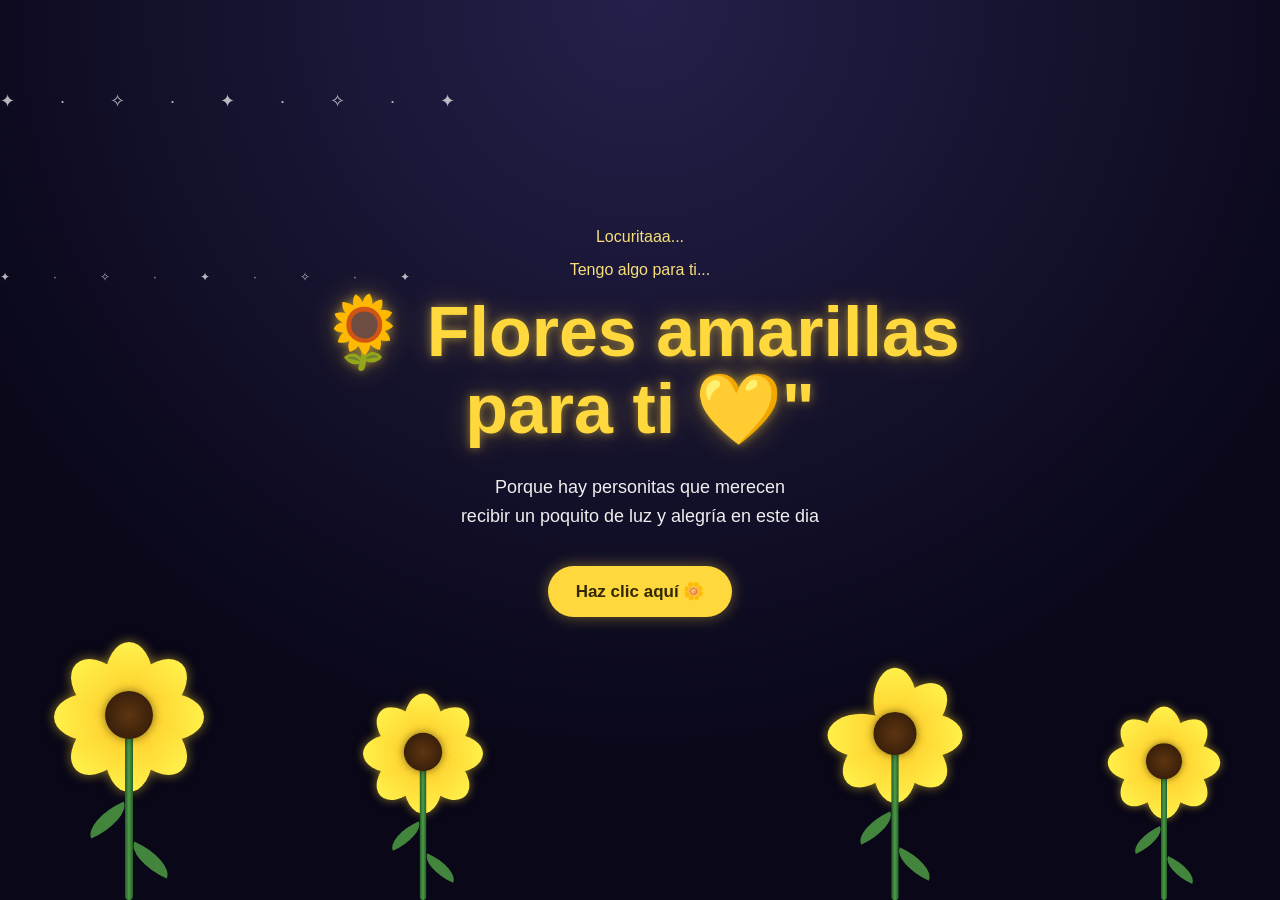
<file: index.html>
<!DOCTYPE html>
<html lang="en">

<head>
    <meta charset="UTF-8">
    <meta name="viewport" content="width=device-width, initial-scale=1.0">
    <title>Para ti 🌻 - FLORES AMARRILLAS</title>
    <link rel="stylesheet" href="estilos.css">
</head>

<body>
    <!-- ESTRELLAS -->
    <div class="estrellas">
    </div>

    <div class="jardin">
        <div class="flor flor1">
            <div class="petalos">
                <span></span>
                <span></span>
                <span></span>
                <span></span>
                <span></span>
                <span></span>
                <span></span>
                <span></span>
            </div>
            <div class="centro">
            </div>
            <div class="tallo">
            </div>
        </div>

        <div class="flor flor2">
            <div class="petalos">
                <span></span>
                <span></span>
                <span></span>
                <span></span>
                <span></span> <span></span> <span></span> <span></span>
            </div>
            <div class="centro"></div>
            <div class="tallo"></div>
        </div>
        <div class="flor flor3">
            <div class="petalos"> <span>
                </span> <span>
                </span> <span>
                </span> <span>
                </span> <span>
                </span> <span>
                </span><span></span> </div>
            <div class="centro"></div>
            <div class="tallo"></div>
        </div>
        <div class="flor flor4">
            <div class="petalos">
                <span></span>
                <span></span>
                <span></span>
                <span></span>
                <span></span>
                <span></span>
                <span></span>
                <span></span>
            </div>
            <div class="centro"></div>
            <div class="tallo"></div>
        </div>
    </div>

    <!-- MENSAJE -->
    <main class="contenido">
        <p class="pequeno">Locuritaaa...</p>
        <p class="pequeno">Tengo algo para ti...</p>
        <h1> 🌻 Flores amarillas<br> para ti 💛"</h1>
        <p class="mensaje"> Porque hay personitas que merecen
            <br> recibir un poquito de luz y alegría en este dia </p> <button
            id="boton"> Haz clic aquí 🌼 </button>
        <p id="sorpresa"></p>
    </main>
    <script src="script.js"></script>
</body>

</html>
</file>
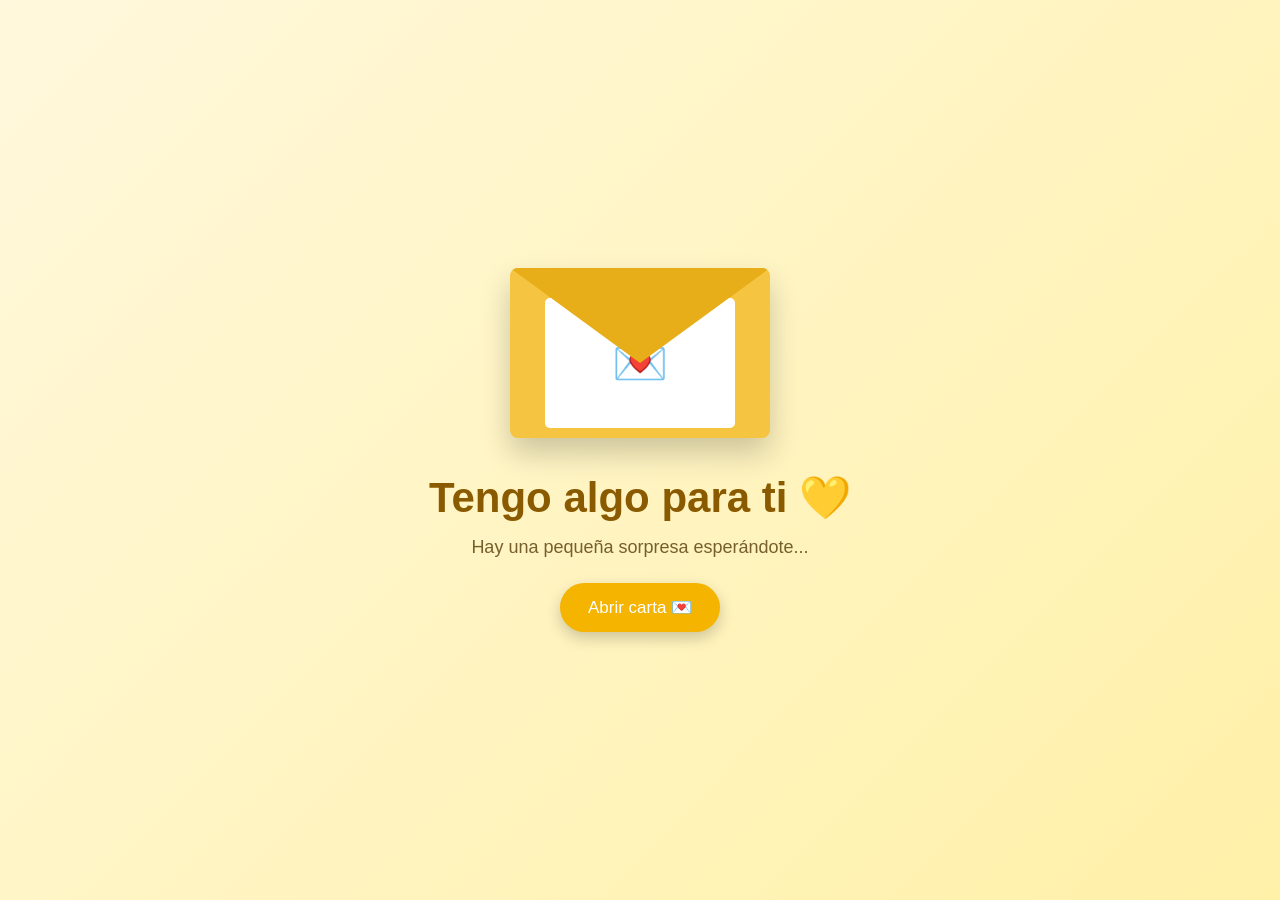
<file: carta.html>
<!DOCTYPE html>
<html lang="en">

<head>
    <meta charset="UTF-8">
    <meta name="viewport" content="width=device-width, initial-scale=1.0">
    <title>Una sorpresa para ti 🌻</title>
    <link rel="stylesheet" href="carta.css">
</head>

<body>
    <!-- PANTALLA INICIAL -->
    <section id="inicio" class="pantalla activa">

        <div class="sobre-container">

            <div class="sobre">

                <div class="tapa"></div>

                <div class="carta">
                    <span>💌</span>
                </div>

            </div>

        </div>

        <h1>Tengo algo para ti 💛</h1>

        <p>Hay una pequeña sorpresa esperándote...</p>

        <button id="abrirCarta" class="boton">
            Abrir carta 💌
        </button>
</section>
 <!-- CARTA -->
    <section id="cartaSeccion" class="pantalla">

        <div class="carta-grande">

            <div class="decoracion">🌻</div>

            <h2>Para ti 💛</h2>

            <div id="textoCarta" class="texto-carta"></div>

            <button id="sorpresaBtn" class="boton">
                Tengo otra sorpresa 🎁
            </button>

        </div>

    </section>
      <!-- SORPRESA -->
    <section id="sorpresa" class="pantalla">

        <div class="regalo-container">

            <div class="regalo">

                <div class="tapa-regalo"></div>

                <div class="caja-regalo"></div>

                <div class="cinta-vertical"></div>

                <div class="cinta-horizontal"></div>

            </div>

        </div>

        <h2>Hay algo más para ti... 🌻</h2>

        <button id="abrirRegalo" class="boton">
            Abrir regalo 🎁
        </button>

    </section>

    <!-- FLORES -->

    <section id="final" class="pantalla">

        <div id="flores"></div>

        <div class="mensaje-final">

            <h1>🌻 Sorpresa 🌻</h1>

            <p>
                Estas flores son para ti.
            </p>

            <p>
                Esta es una de mis muestras de mis sentimientos
                para poder decirte lo mucho que me gustas...

                Eres una personita especial y mereces recibir
                siempre detalles y cosas bonitas sin necesidad
                de una ocasión especial. 💛💛💛
            </p>

            <div class="flores-finales">
                🌻 🌻 🌻
            </div>

        </div>

    </section>
        <script src="carta.js"></script>
 

</body>

</html>
</file>
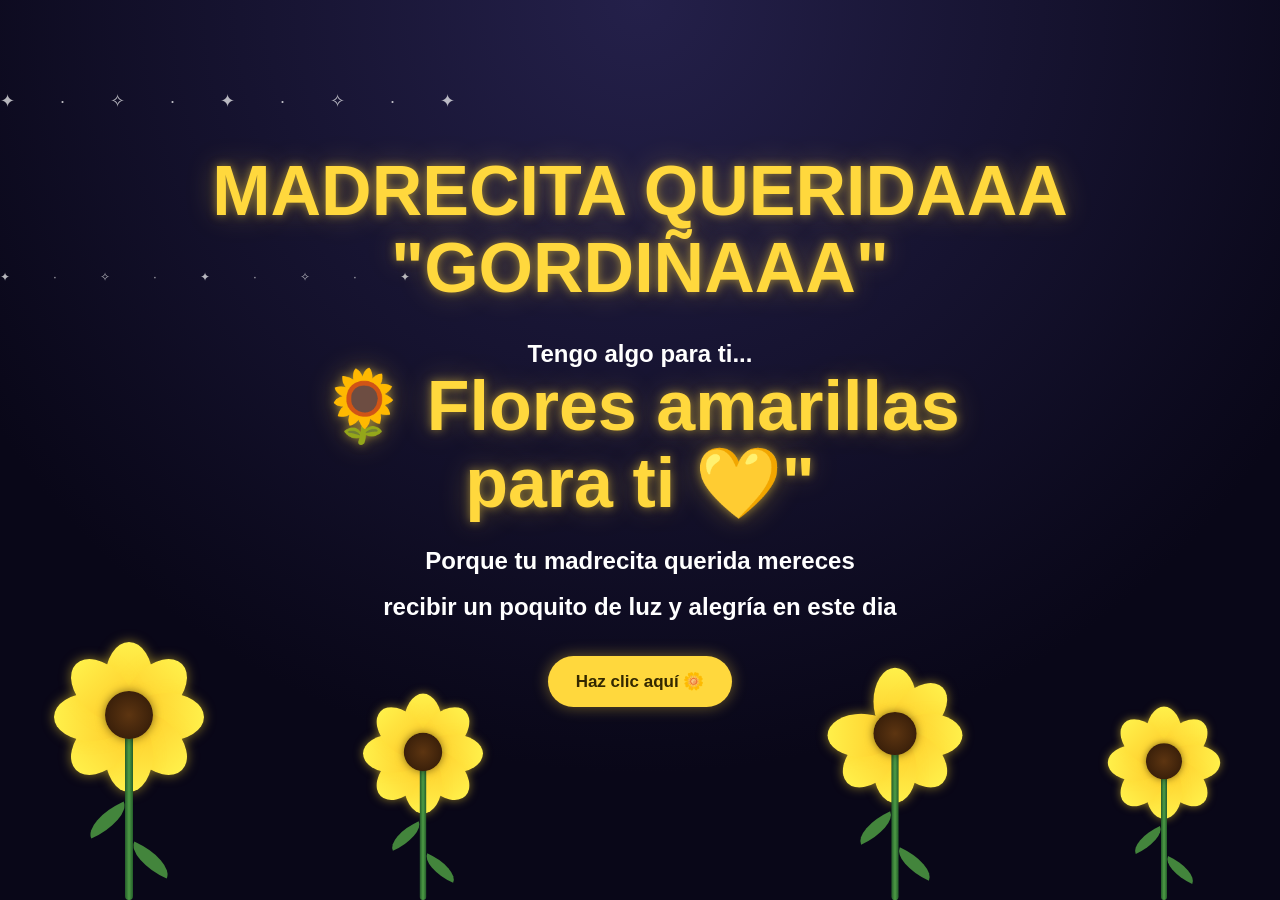
<file: ParaMama.html>
<!DOCTYPE html>
<html lang="en">

<head>
    <meta charset="UTF-8">
    <meta name="viewport" content="width=device-width, initial-scale=1.0">
    <title>Para ti 🌻 - FLORES AMARRILLAS</title>
    <link rel="stylesheet" href="estilos.css">
</head>
 
<body>
    <!-- ESTRELLAS -->
    <div class="estrellas">
    </div>

    <div class="jardin">
        <div class="flor flor1">
            <div class="petalos">
                <span></span>
                <span></span>
                <span></span>
                <span></span>
                <span></span>
                <span></span>
                <span></span>
                <span></span>
            </div>
            <div class="centro">
            </div>
            <div class="tallo">
            </div>
        </div>

        <div class="flor flor2">
            <div class="petalos">
                <span></span>
                <span></span>
                <span></span>
                <span></span>
                <span></span> <span></span> <span></span> <span></span>
            </div>
            <div class="centro"></div>
            <div class="tallo"></div>
        </div>
        <div class="flor flor3">
            <div class="petalos"> <span>
                </span> <span>
                </span> <span>
                </span> <span>
                </span> <span>
                </span> <span>
                </span><span></span> </div>
            <div class="centro"></div>
            <div class="tallo"></div>
        </div>
        <div class="flor flor4">
            <div class="petalos">
                <span></span>
                <span></span>
                <span></span>
                <span></span>
                <span></span>
                <span></span>
                <span></span>
                <span></span>
            </div>
            <div class="centro"></div>
            <div class="tallo"></div>
        </div>
    </div>

    <!-- MENSAJE -->
    <main class="contenido">
        <p class="pequeno"><H1>MADRECITA QUERIDAAA "GORDIÑAAA"</H1></p>
        <p class="pequeno"><br><h2>Tengo algo para ti...</h2></p>
        <h1> 🌻 Flores amarillas<br> para ti 💛"</h1>
        <p class="mensaje"> <h2>Porque tu madrecita querida mereces</h2>
            <br> <h2>recibir un poquito de luz y alegría en este dia</h2> </p> <button
            id="boton"> Haz clic aquí 🌼 </button>
        <p id="sorpresa"></p>
    </main>
    <script src="script.js"></script>
</body>

</html>
</file>
<file: estilos.css>
* {
    margin: 0;
    padding: 0;
    box-sizing: border-box;
}

body {
    min-height: 100vh;
    overflow: hidden;

    background:
        radial-gradient(circle at top, #24204a, #090718 70%);

    color: white;

    font-family: Arial, sans-serif;

    position: relative;
}


/* =========================
   ESTRELLAS
========================= */

.estrellas::before,
.estrellas::after {
    content: "✦  ·  ✧   ·  ✦   ·   ✧  ·  ✦";

    position: absolute;

    width: 100%;
    top: 10%;

    color: rgba(255, 255, 255, 0.7);

    font-size: 18px;

    letter-spacing: 20px;

    animation: parpadear 3s infinite alternate;
}

.estrellas::after {
    top: 30%;
    font-size: 12px;
    animation-delay: 1s;
}

@keyframes parpadear {
    from {
        opacity: 0.25;
    }

    to {
        opacity: 1;
    }
}


/* =========================
   CONTENIDO
========================= */

.contenido {
    position: relative;
    z-index: 10;

    height: 100vh;

    display: flex;
    flex-direction: column;

    justify-content: center;
    align-items: center;

    text-align: center;

    padding: 20px;
}

.pequeno {
    font-size: 16px;

    color: #f8df7b;

    margin-bottom: 15px;

    opacity: 0;

    animation: aparecer 2s forwards;
}

h1 {
    font-size: clamp(38px, 8vw, 70px);

    line-height: 1.1;

    color: #ffd83d;

    text-shadow:
        0 0 10px rgba(255, 216, 61, 0.5),
        0 0 30px rgba(255, 216, 61, 0.3);

    opacity: 0;

    animation: aparecer 2s 1s forwards;
}

.mensaje {
    margin-top: 25px;

    font-size: 18px;

    line-height: 1.6;

    color: #eeeeee;

    opacity: 0;

    animation: aparecer 2s 2s forwards;
}


/* =========================
   BOTÓN
========================= */

button {
    margin-top: 35px;

    border: none;

    padding: 15px 28px;

    border-radius: 30px;

    background: #ffd83d;

    color: #332800;

    font-size: 17px;

    font-weight: bold;

    cursor: pointer;

    box-shadow:
        0 0 15px rgba(255, 216, 61, 0.4);

    transition: transform 0.3s, box-shadow 0.3s;

    opacity: 0;

    animation: aparecer 2s 3s forwards;
}

button:hover {
    transform: scale(1.08);

    box-shadow:
        0 0 30px rgba(255, 216, 61, 0.8);
}

#sorpresa {
    margin-top: 25px;

    font-size: 20px;

    color: #fff2a8;

    min-height: 30px;
}


/* =========================
   FLORES
========================= */

.jardin {
    position: absolute;

    bottom: 0;
    left: 0;

    width: 100%;
    height: 280px;

    z-index: 5;
}

.flor {
    position: absolute;

    bottom: 0;

    width: 130px;
    height: 250px;

    transform-origin: bottom center;

    animation: moverFlor 4s ease-in-out infinite alternate;
}

.flor1 {
    left: 5%;
}

.flor2 {
    left: 28%;

    transform: scale(0.8);

    animation-delay: 1s;
}

.flor3 {
    right: 25%;

    transform: scale(0.9);

    animation-delay: 0.5s;
}

.flor4 {
    right: 4%;

    transform: scale(0.75);

    animation-delay: 1.5s;
}


/* TALLO */

.tallo {
    position: absolute;

    width: 8px;
    height: 190px;

    background: linear-gradient(
        to right,
        #245c2a,
        #4d9c45,
        #245c2a
    );

    left: 61px;
    bottom: 0;

    border-radius: 10px;
}


/* HOJAS */

.tallo::before,
.tallo::after {
    content: "";

    position: absolute;

    width: 45px;
    height: 20px;

    background: #43853c;

    border-radius: 100% 0 100% 0;
}

.tallo::before {
    left: -40px;
    top: 100px;

    transform: rotate(-25deg);
}

.tallo::after {
    right: -40px;
    top: 140px;

    transform: rotate(25deg) scaleX(-1);
}


/* PÉTALOS */

.petalos {
    position: absolute;

    width: 130px;
    height: 130px;

    top: 0;
    left: 0;

    animation: crecer 2s ease-out forwards;
}

.petalos span {
    position: absolute;

    width: 48px;
    height: 75px;

    background: linear-gradient(
        to bottom,
        #fff04a,
        #ffc928
    );

    border-radius: 50%;

    left: 41px;
    top: 27px;

    transform-origin: 24px 40px;

    box-shadow:
        0 0 12px rgba(255, 221, 50, 0.5);
}

.petalos span:nth-child(1) {
    transform: rotate(0deg) translateY(-35px);
}

.petalos span:nth-child(2) {
    transform: rotate(45deg) translateY(-35px);
}

.petalos span:nth-child(3) {
    transform: rotate(90deg) translateY(-35px);
}

.petalos span:nth-child(4) {
    transform: rotate(135deg) translateY(-35px);
}

.petalos span:nth-child(5) {
    transform: rotate(180deg) translateY(-35px);
}

.petalos span:nth-child(6) {
    transform: rotate(225deg) translateY(-35px);
}

.petalos span:nth-child(7) {
    transform: rotate(270deg) translateY(-35px);
}

.petalos span:nth-child(8) {
    transform: rotate(315deg) translateY(-35px);
}


/* CENTRO */

.centro {
    position: absolute;

    width: 48px;
    height: 48px;

    background: radial-gradient(
        circle,
        #5d3511,
        #2c1707
    );

    border-radius: 50%;

    top: 41px;
    left: 41px;

    z-index: 2;

    box-shadow:
        0 0 10px rgba(0, 0, 0, 0.5);
}


/* =========================
   ANIMACIONES
========================= */

@keyframes crecer {
    from {
        transform: scale(0);
    }

    to {
        transform: scale(1);
    }
}

@keyframes moverFlor {
    from {
        rotate: -2deg;
    }

    to {
        rotate: 2deg;
    }
}

@keyframes aparecer {
    from {
        opacity: 0;

        transform: translateY(20px);
    }

    to {
        opacity: 1;

        transform: translateY(0);
    }
}


/* =========================
   CELULAR
========================= */

@media (max-width: 600px) {

    .jardin {
        height: 210px;
    }

    .flor {
        transform: scale(0.55);
    }

    .flor2 {
        display: none;
    }

    .flor3 {
        display: none;
    }

    .flor1 {
        left: -10px;
    }

    .flor4 {
        right: -10px;
    }

    .mensaje {
        font-size: 16px;
    }

    button {
        font-size: 16px;
    }
}
</file>
<file: carta.css>
* {
    margin: 0;
    padding: 0;
    box-sizing: border-box;
}

html {
    height: auto;
}

body {
    min-height: 100vh;
    overflow-x: hidden;
    overflow-y: auto;
    font-family: Arial, sans-serif;
    background: #fff8dc;
}


/* ================================= */
/* PANTALLAS */
/* ================================= */

.pantalla {
    position: relative;
    width: 100%;
    min-height: 100vh;

    display: none;

    justify-content: center;
    align-items: center;
    flex-direction: column;

    text-align: center;

    padding: 40px 15px;

    transition: opacity 1s ease;
}

.pantalla.activa {
    display: flex;
}


/* ================================= */
/* INICIO */
/* ================================= */

#inicio {
    background: linear-gradient(
        135deg,
        #fff8dc,
        #fff1a8
    );
}

#inicio h1 {
    margin-top: 35px;
    color: #8a5a00;
    font-size: 42px;
}

#inicio p {
    margin: 15px 0 25px;
    color: #765f2b;
    font-size: 18px;
}


/* ================================= */
/* SOBRE */
/* ================================= */

.sobre-container {
    perspective: 1000px;
}

.sobre {
    width: 260px;
    height: 170px;

    background: #f5c542;

    position: relative;

    border-radius: 8px;

    box-shadow:
        0 15px 30px rgba(0,0,0,0.2);

    overflow: hidden;
}

.tapa {
    position: absolute;

    width: 0;
    height: 0;

    border-left: 130px solid transparent;
    border-right: 130px solid transparent;
    border-top: 95px solid #e7ae19;

    top: 0;
    left: 0;

    z-index: 3;
}

.carta {
    position: absolute;

    width: 190px;
    height: 130px;

    background: white;

    left: 35px;
    top: 30px;

    display: flex;
    justify-content: center;
    align-items: center;

    font-size: 45px;

    border-radius: 5px;
}


/* ================================= */
/* BOTONES */
/* ================================= */

.boton {
    border: none;

    background: #f4b400;

    color: white;

    padding: 14px 28px;

    border-radius: 30px;

    font-size: 17px;

    cursor: pointer;

    box-shadow:
        0 6px 15px rgba(0,0,0,0.2);

    transition: 0.3s;
}

.boton:hover {
    transform: scale(1.08);

    background: #d99c00;
}


/* ================================= */
/* CARTA */
/* ================================= */

#cartaSeccion {
    background:
        radial-gradient(
            circle at top,
            #fffdf0,
            #ffe88a
        );
}

.carta-grande {

    width: min(600px, 85%);

    min-height: 450px;

    background: #fffdf5;

    padding: 45px;

    border-radius: 10px;

    box-shadow:
        0 20px 50px rgba(0,0,0,0.2);

    position: relative;

    border: 2px solid #f1d47a;
}

.decoracion {
    font-size: 55px;

    position: absolute;

    top: -30px;
    right: -15px;

    transform: rotate(15deg);
}

.carta-grande h2 {
    color: #8a5a00;

    margin-bottom: 30px;

    font-size: 34px;
}

.texto-carta {
    min-height: 180px;

    text-align: left;

    line-height: 1.8;

    color: #55451f;

    font-size: 18px;

    white-space: pre-line;
}

#sorpresaBtn {
    margin-top: 25px;
}


/* ================================= */
/* REGALO */
/* ================================= */

#sorpresa {
    background:
        linear-gradient(
            135deg,
            #fff4b0,
            #ffe066
        );
}

#sorpresa h2 {
    margin: 35px 0 25px;

    color: #795500;

    font-size: 32px;
}


/* ================================= */
/* CAJA */
/* ================================= */

.regalo-container {
    perspective: 800px;
}

.regalo {
    width: 220px;
    height: 180px;

    position: relative;

    margin: auto;
}

.caja-regalo {
    position: absolute;

    width: 220px;
    height: 150px;

    bottom: 0;

    background: #e9a900;

    border-radius: 5px;

    box-shadow:
        0 15px 30px rgba(0,0,0,0.25);
}

.tapa-regalo {
    position: absolute;

    width: 240px;
    height: 45px;

    background: #f4c430;

    top: 20px;
    left: -10px;

    border-radius: 5px;

    z-index: 3;

    transition: 1s;
}

.cinta-vertical {
    position: absolute;

    width: 35px;
    height: 160px;

    background: #fff2a8;

    left: 92px;

    bottom: 0;

    z-index: 2;
}

.cinta-horizontal {
    position: absolute;

    width: 220px;
    height: 30px;

    background: #fff2a8;

    left: 0;
    bottom: 60px;

    z-index: 2;
}


/* ================================= */
/* REGALO ABIERTO */
/* ================================= */

.regalo.abierto .tapa-regalo {
    transform:
        translateY(-100px)
        rotate(-8deg);
}


/* ================================= */
/* FINAL */
/* ================================= */

#final {

    background:
        linear-gradient(
            to bottom,
            #16213e,
            #0b132b
        );

    overflow: hidden;
}

.mensaje-final {

    position: relative;

    z-index: 10;

    width: min(600px, 85%);

    padding: 40px;

    background: rgba(255,255,255,0.95);

    border-radius: 25px;

    box-shadow:
        0 20px 50px rgba(0,0,0,0.4);
}

.mensaje-final h1 {

    color: #d89b00;

    margin-bottom: 20px;

    font-size: 42px;
}

.mensaje-final p {

    color: #5c4b20;

    font-size: 19px;

    line-height: 1.7;

    margin-bottom: 15px;
}

.flores-finales {

    font-size: 55px;

    margin-top: 20px;

    animation:
        aparecer 2s ease;
}


/* ================================= */
/* FLORES QUE APARECEN */
/* ================================= */

.flor {

    position: absolute;

    font-size: 40px;

    animation:
        subir 4s ease forwards;

    pointer-events: none;
}

@keyframes subir {

    0% {
        transform:
            translateY(100vh)
            rotate(0deg)
            scale(0);
        opacity: 0;
    }

    30% {
        opacity: 1;
    }

    100% {
        transform:
            translateY(-20vh)
            rotate(360deg)
            scale(1.2);

        opacity: 0;
    }
}


@keyframes aparecer {

    from {
        opacity: 0;
        transform: scale(0.5);
    }

    to {
        opacity: 1;
        transform: scale(1);
    }
}


/* ================================= */
/* RESPONSIVE */
/* ================================= */

@media (max-width: 600px) {

    #inicio h1 {
        font-size: 30px;
    }

    .sobre {
        width: 220px;
        height: 145px;
    }

    .tapa {
        border-left-width: 110px;
        border-right-width: 110px;
    }

    .carta {
        width: 160px;
        height: 110px;
        left: 30px;
    }

    .carta-grande {
        padding: 30px;
    }

    .carta-grande h2 {
        font-size: 28px;
    }

    .texto-carta {
        font-size: 16px;
    }

    .mensaje-final h1 {
        font-size: 32px;
    }

}
</file>
